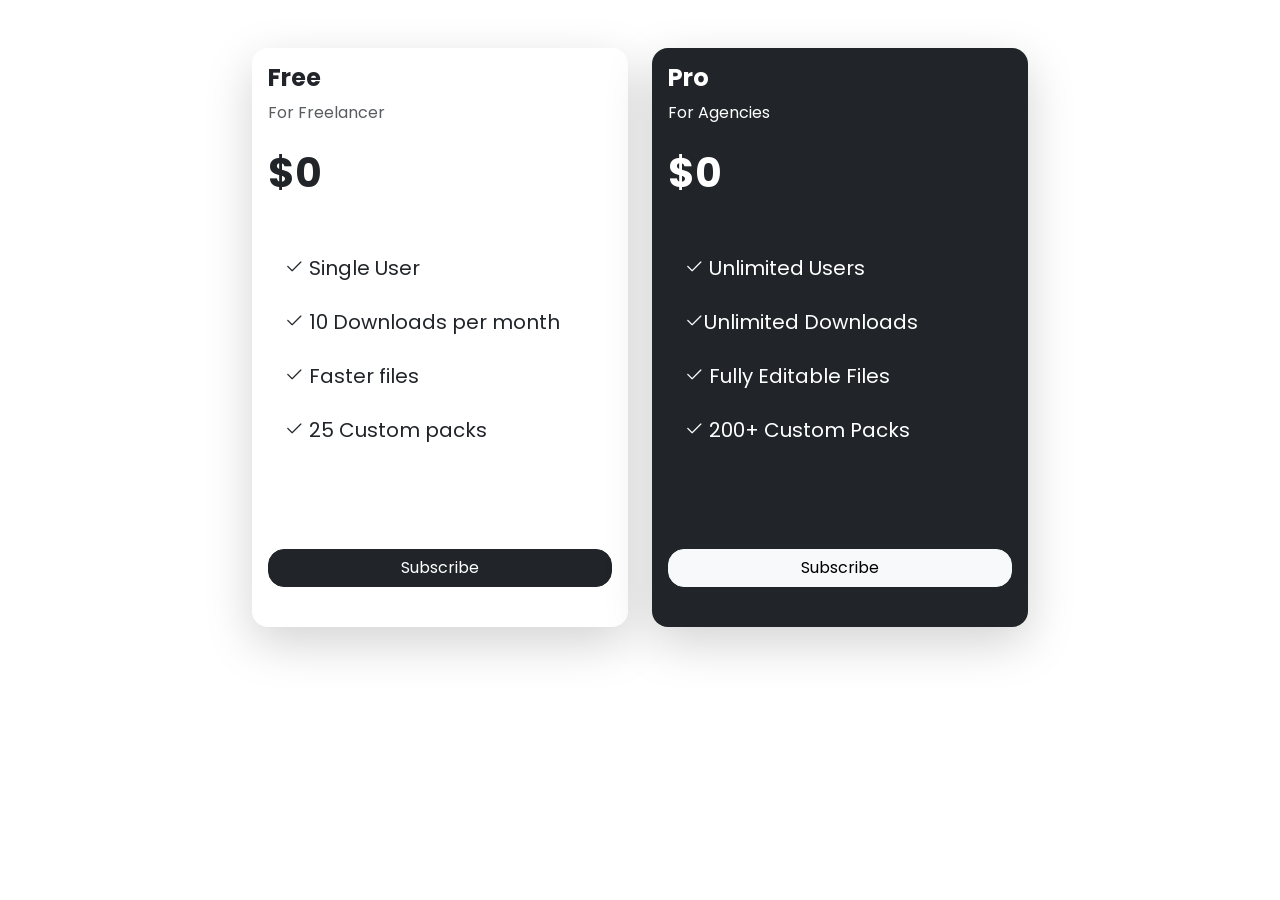
<file: index.html>
<!doctype html>
<html lang="en">
    <head>
        <meta charset="UTF-8" />
        <meta name="viewport" content="width=device-width, initial-scale=1.0" />
        <link
        href="https://cdn.jsdelivr.net/npm/bootstrap@5.3.9/dist/css/bootstrap.min.css"
        rel="stylesheet"
        integrity="sha384-yEPZ7jP9S0QKiUQ0m3jjsO4ProIW7wvR9gXkI7JOGa2XVsw53Yke2bsdkBbjmmiX"
        crossorigin="anonymous"
        />
        <link
        rel="stylesheet"
        href="https://cdn.jsdelivr.net/npm/bootstrap-icons@1.13.2/font/bootstrap-icons.min.css"
        />
        <link rel="preconnect" href="https://fonts.googleapis.com" />
        <link rel="preconnect" href="https://fonts.gstatic.com" crossorigin />
        <link
        href="https://fonts.googleapis.com/css2?family=Poppins:wght@300;400;600;700&display=swap"
        rel="stylesheet"
        />
        <link rel="stylesheet" href="./css/styles.css"/>
        <title>Pricing Cards</title>
    </head>
    <body>
        <div class="container">
            <div class="row mt-5">
                <div class="col-md-6">
                    <!-- Card 1 -->
                    <div class="card rounded-4 shadow-lg border-0 mb-5">
                        <div class="card-body">
                            <div>
                                <h4 class="fw-bold">Free</h4>
                                <p class="text-muted">For Freelancer</p>
                            </div>
                            <h2 class="fs-1 fw-bold mt-4 mb-5">$0</h2>

                            <ul class="list-group list-group-flush fs-5 mb-5 vstack gap-2">
                                <li class="list-group-item border-0">
                                    <i class="bi bi-check2"></i> Single User
                                </li>
                                <li class="list-group-item border-0">
                                    <i class="bi bi-check2"></i> 10 Downloads per month
                                </li>
                                <li class="list-group-item border-0">
                                    <i class="bi bi-check2"></i> Faster files
                                </li>
                                <li class="list-group-item border-0">
                                    <i class="bi bi-check2"></i> 25 Custom packs
                                </li>
                            </ul>
                            <div class="d-grid">
                                <button class="btn btn-dark rounded-4 mt-5 mb-4">Subscribe</button>
                            </div>
                        </div>
                    </div>
                </div>
                <div class="col-md-6">
                    <!-- Card 2 -->
                    <div class="card rounded-4 shadow-lg border-0 mb-5 text-bg-dark">
                        <div class="card-body">
                            <div>
                                <h4 class="fw-bold">Pro</h4>
                                <p class="text-white">For Agencies</p>
                            </div>
                            <h2 class="fs-1 fw-bold mt-4 mb-5">$0</h2>

                            <ul class="list-group list-group-flush fs-5 mb-5 vstack gap-2">
                                <li class="list-group-item border-0 text-bg-dark">
                                    <i class="bi bi-check2"></i> Unlimited Users
                                </li>
                                <li class="list-group-item border-0 text-bg-dark">
                                    <i class="bi bi-check2"></i>Unlimited Downloads
                                </li>
                                <li class="list-group-item border-0 text-bg-dark">
                                    <i class="bi bi-check2"></i> Fully Editable Files
                                </li>
                                <li class="list-group-item border-0 text-bg-dark">
                                    <i class="bi bi-check2"></i> 200+ Custom Packs
                                </li>
                            </ul>
                            <div class="d-grid">
                                <button class="btn btn-light rounded-4 mt-5 mb-4">Subscribe</button>
                            </div>
                        </div>
                    </div>
                </div>
            </div>
        </div>



        <script
            src="https://cdn.jsdelivr.net/npm/bootstrap@5.3.9/dist/js/bootstrap.bundle.min.js"
            integrity="sha384-WyOxWvTyr1QaMPfiPJSv76iReVthorl5uWlFtZPyK0IEB0hGzo9y5Bp9mYanr8Bu"
            crossorigin="anonymous"
        ></script>
    </body>
</html>
</file>
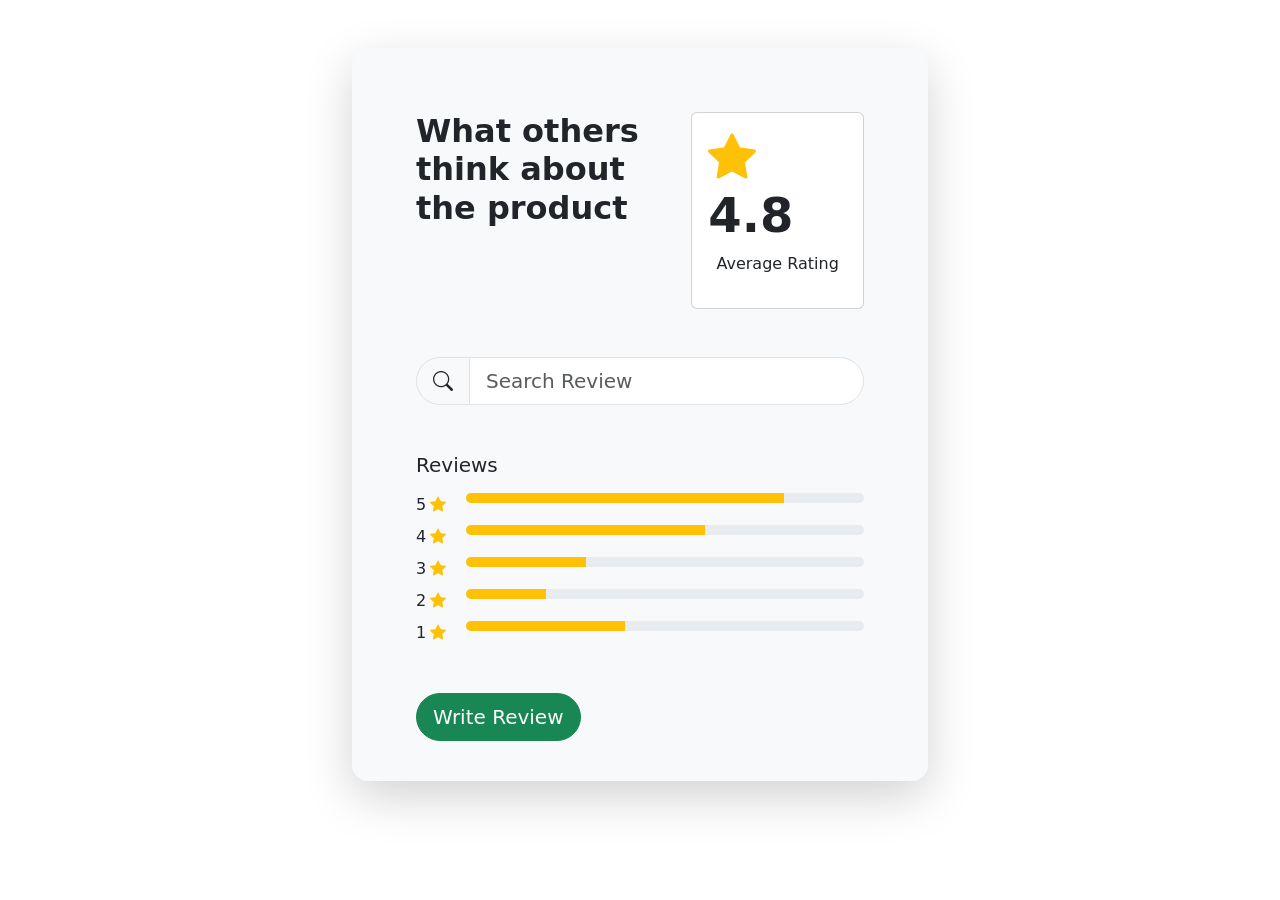
<file: Ratings-Component/index.html>
<!doctype html>
<html lang="en">
    <head>
        <meta charset="UTF-8" />
        <meta name="viewport" content="width=device-width, initial-scale=1.0" />
        <link
        href="https://cdn.jsdelivr.net/npm/bootstrap@5.3.9/dist/css/bootstrap.min.css"
        rel="stylesheet"
        integrity="sha384-yEPZ7jP9S0QKiUQ0m3jjsO4ProIW7wvR9gXkI7JOGa2XVsw53Yke2bsdkBbjmmiX"
        crossorigin="anonymous"
        />
        <link
        rel="stylesheet"
        href="https://cdn.jsdelivr.net/npm/bootstrap-icons@1.13.2/font/bootstrap-icons.min.css"
        />
        <link rel="preconnect" href="https://fonts.googleapis.com" />
        <link rel="preconnect" href="https://fonts.gstatic.com" crossorigin />
        <link
        href="https://fonts.googleapis.com/css2?family=Poppins:wght@300;400;600;700&display=swap"
        rel="stylesheet"
        />
        <link rel="stylesheet" href="./css/styles.css"/>
        <title>Rating Component</title>
    </head>
    <body>
        <div class="container">
            <div class="card bg-light border-0 shadow-lg rounded-4 mt-5">
                <div class="card-body">
                    <!-- Top Row -->
                    <div class="row p-5">
                        <div class="col-7">
                            <h2 class="fw-bold">What others think about the product</h2>
                        </div>
                        <div class="col-5">
                            <div class="card">
                                <div class="card-body">
                                    <h3 class="display-5 fw-semibold">
                                        <i class="bi bi-star-fill text-warning"></i> 4.8
                                    </h3>
                                    <p class="text-center">Average Rating</p>
                                </div>
                            </div>
                        </div>
                    </div>
                    <!-- Row-2 -->
                    <div class="row px-5">
                        <div class="col-12">
                            <div class="input-group input-group-lg">
                                <span class="input-group-text rounded-start-5"><i class="bi bi-search"></i></span>
                                <input type="text" class="form-control rounded-end-5" name="search" id="search" placeholder="Search Review">
                            </div>
                        </div>
                    </div>
                    <div class="row p-5">
                        <div class="col-12 vstack gap-2">
                            <h5>Reviews</h5>
                            <div class="d-flex align-item-center gap-1">
                                <span>5</span> <i class="bi bi-star-fill text-warning"></i>
                                <div class="progress ms-3" style="height: 10px; width: 100%;">
                                    <div class="progressbar bg-warning" style="width: 80%" role="progressbar" aria-valuenow="80" aria-valuemax="100" aria-valuemin="0"></div>
                                </div>
                            </div>
                            <div class="d-flex align-items-canter gap-1">
                                <span>4</span> <i class="bi bi-star-fill text-warning"></i>
                                <div class="progress ms-3" style="height: 10px; width: 100%;">
                                    <div class="progressbar bg-warning" style="width: 60%" role="progressbar" aria-valuenow="60" aria-valuemax="100" aria-valuemin="0"></div>
                                </div>
                            </div>
                            <div class="d-flex align-items-canter gap-1">
                                <span>3</span> <i class="bi bi-star-fill text-warning"></i>
                                <div class="progress ms-3" style="height: 10px; width: 100%;">
                                    <div class="progressbar bg-warning" style="width: 30%" role="progressbar" aria-valuenow="30" aria-valuemax="100" aria-valuemin="0"></div>
                                </div>
                            </div>
                            <div class="d-flex align-items-canter gap-1">
                                <span>2</span> <i class="bi bi-star-fill text-warning"></i>
                                <div class="progress ms-3" style="height: 10px; width: 100%;">
                                    <div class="progressbar bg-warning" style="width: 20%" role="progressbar" aria-valuenow="20" aria-valuemax="100" aria-valuemin="0"></div>
                                </div>
                            </div>
                            <div class="d-flex align-items-canter gap-1">
                                <span>1</span> <i class="bi bi-star-fill text-warning"></i>
                                <div class="progress ms-3" style="height: 10px; width: 100%;">
                                    <div class="progressbar bg-warning" style="width: 40%" role="progressbar" aria-valuenow="40" aria-valuemax="100" aria-valuemin="0"></div>
                                </div>
                            </div>
                        </div>
                    </div>
                    <div class="row px-5 pb-4">
                        <div class="col-12">
                            <a href="#" class="btn btn-success rounded-5 btn-lg">Write Review</a>
                        </div>
                    </div>
                </div>
            </div>
        </div>


        <script
            src="https://cdn.jsdelivr.net/npm/bootstrap@5.3.9/dist/js/bootstrap.bundle.min.js"
            integrity="sha384-WyOxWvTyr1QaMPfiPJSv76iReVthorl5uWlFtZPyK0IEB0hGzo9y5Bp9mYanr8Bu"
            crossorigin="anonymous"
        ></script>
    </body>
</html>
</file>
<file: css/styles.css>
body {
    font-family: 'Poppins', sans-serif;
}

@media (min-width: 800px) {
    .container {
        max-width: 800px;
    }
}
</file>
<file: Ratings-Component/css/styles.css>
@media (min-width: 600px) {
    .container {
        width: 600px;
    }
}
</file>
